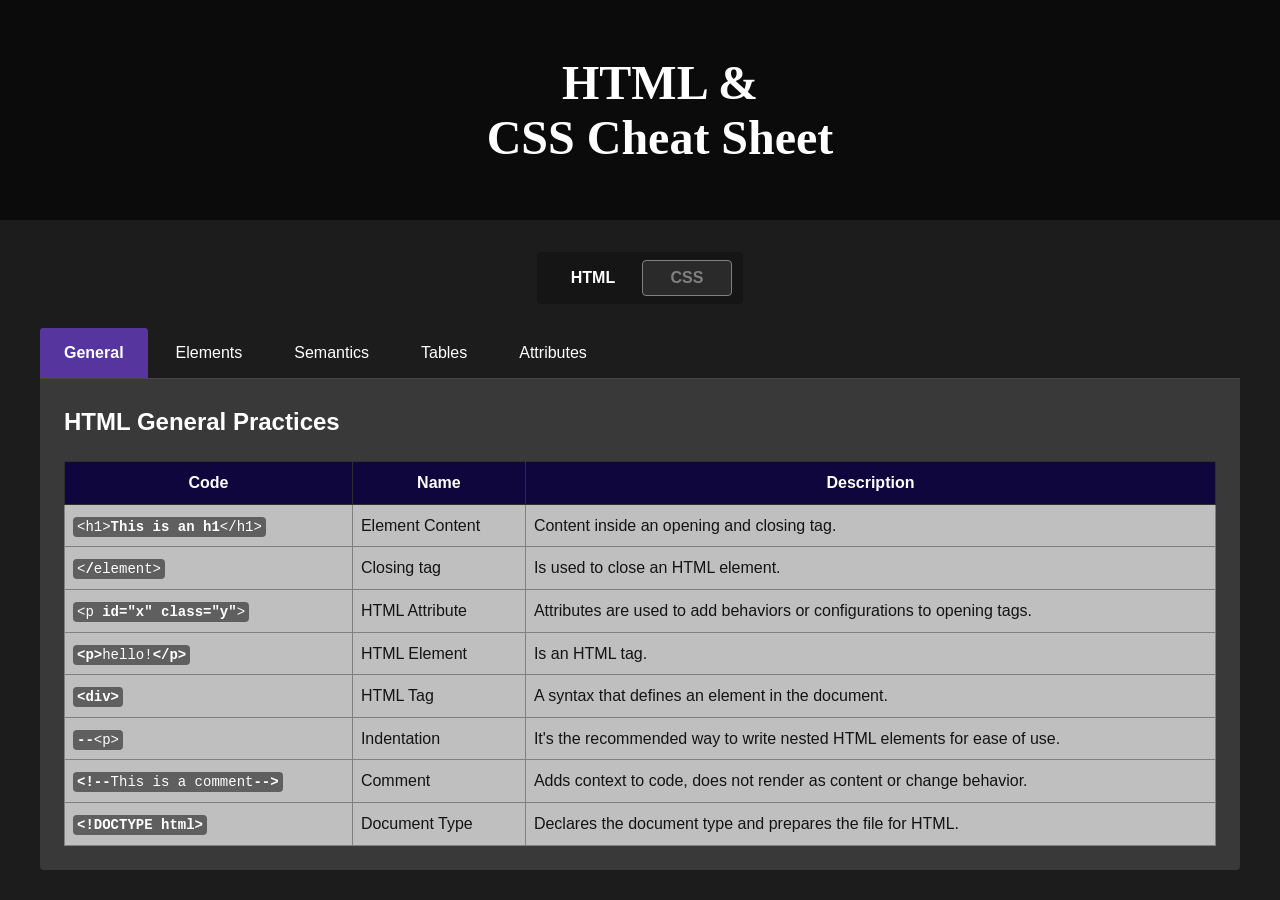
<file: HTML_cheatsheet.html>
<!DOCTYPE html>
<html lang="en">   
<head>
    <meta charset="UTF-8">
    <meta name="viewport" content="width=device-width, initial-scale=1.0">
    <title>HTML &amp; CSS Cheat Sheet</title>
    <link rel="stylesheet" href="/cheatsheet_style.css">
</head>
<body>
    <header>
        <h1>HTML &amp;<br>CSS Cheat Sheet</h1>
    </header>
    <main>
        <div class="tab-bar">
            <button class="btn-current" href="index.html">HTML</button>
            <button class="btn-clickable" href="./css-cheat-sheet.html">CSS</button>
        </div>
        <!---tablist for tabpanels-->
        <ul class="tab-pills" role="tablist">
            <li class="nav-item nav-item-active">
                <a class="nav-item-link" id="tab-general" href="#panel-general" role="tab" aria-controls="panel-general" aria-selected="true">General</a>
            </li>
            <li class="nav-item">
                <a class="nav-item-link" id="tab-elements" href="#panel-elements" role="tab" aria-controls="panel-elements" aria-selected="false">Elements</a>
            </li>
            <li class="nav-item">
                <a class="nav-item-link" id="tab-semantics" href="#panel-semantics" role="tab" aria-controls="panel-semantics" aria-selected="false">Semantics</a>
            </li>
            <li class="nav-item">
                <a class="nav-item-link" id="tab-tables" href="#panel-tables" role="tab" aria-controls="panel-tables" aria-selected="false">Tables</a>
            </li>
            <li class="nav-item">
                <a class="nav-item-link" id="tab-attricutes" href="#panel-attributes" role="tab" aria-controls="panel-attributes" aria-selected="false">Attributes</a>
            </li>
        </ul>
        <!---first Tab Panel-->
    <div id="panel-general" class="tab-panel active" role="tabpanel" aria-labelledby="tab-general" aria-hidden="false" tabindex="-1">
            <h2>HTML General Practices</h2>
            <table>
                <tr>
                    <th class="table-header">Code</th>
                    <th class="table-header">Name</th>
                    <th class="table-header">Description</th>
                </tr>
                <tr>
                    <td class="table-cell"><code class="code-snippet">&lt;h1&gt;<strong>This is an h1</strong>&lt;/h1&gt;</code></td>
                    <td class="table-cell">Element Content</td>
                    <td class="table-cell">Content inside an opening and closing tag.</td>
                </tr>
                <tr>
                    <td class="table-cell"><code class="code-snippet">&lt;<strong>/</strong>element&gt;</code></td>
                    <td class="table-cell">Closing tag</td>
                    <td class="table-cell">Is used to close an HTML element.</td>
                </tr>
                <tr>
                    <td class="table-cell"><code class="code-snippet">&lt;p <strong>id="x" class="y"</strong>&gt;</code></td>
                    <td class="table-cell">HTML Attribute</td>
                    <td class="table-cell">Attributes are used to add behaviors or configurations to opening tags.</td>
                </tr>
                <tr>
                    <td class="table-cell"><code class="code-snippet"><strong>&lt;p&gt;</strong>hello!<strong>&lt;/p&gt;</strong></code></td>
                    <td class="table-cell">HTML Element</td>
                    <td class="table-cell">Is an HTML tag.</td>
                </tr>
                <tr>
                    <td class="table-cell"><code class="code-snippet"><strong>&lt;div&gt;</strong></code></td>
                    <td class="table-cell">HTML Tag</td>
                    <td class="table-cell">A syntax that defines an element in the document.</td>
                </tr>
                <tr>
                    <td class="table-cell"><code class="code-snippet"><strong>--</strong>&lt;p&gt;</code></td>
                    <td class="table-cell">Indentation</td>
                    <td class="table-cell">It's the recommended way to write nested HTML elements for ease of use.</td>
                </tr>
                <tr>
                    <td class="table-cell"><code class="code-snippet"><strong>&lt;!--</strong>This is a comment<strong>--&gt;</strong></code></td>
                    <td class="table-cell">Comment</td>
                    <td class="table-cell">Adds context to code, does not render as content or change behavior.</td>
                </tr>
                <tr>
                    <td class="table-cell"><code class="code-snippet"><strong>&lt;!DOCTYPE html&gt;</strong></code></td>
                    <td class="table-cell">Document Type</td>
                    <td class="table-cell">Declares the document type and prepares the file for HTML.</td>
                </tr>
            </table>
        </div>
        <!---Second Tab Panel-->
    <div id="panel-elements" class="tab-panel" role="tabpanel" aria-labelledby="tab-elements" aria-hidden="true" tabindex="-1">
            <h2>HTML Elements</h2>
            <table>
                <tr>
                    <th class="table-header">Code</th>
                    <th class="table-header">Name</th>
                    <th class="table-header">Description</th>
                </tr>
                <tr>
                    <td class="table-cell"><code class="code-snippet"><strong>&lt;li&gt;</strong></code></td>
                    <td class="table-cell">List Element</td>
                    <td class="table-cell">Creates an element inside an ordered or unordered list.</td>
                </tr>
                <tr>
                    <td class="table-cell"><code class="code-snippet"><strong>&lt;em&gt;</strong></code></td>
                    <td class="table-cell">Emphasis Element</td>
                    <td class="table-cell">Emphazises the enclosed text and renders it in italics.</td>
                </tr>
                <tr>
                    <td class="table-cell"><code class="code-snippet"><strong>&lt;ol&gt;</strong>&lt;li&gt;&lt;/li&gt;<strong>&lt;/ol&gt;</strong></code></td>
                    <td class="table-cell">Ordered List</td>
                    <td class="table-cell">Encloses &lt;li&gt; elements to create numbered lists aka ordered lists.</td>
                </tr>
                <tr>
                    <td class="table-cell"><code class="code-snippet"><strong>&lt;div&gt;</strong>Content<strong>&lt;/div&gt;</strong></code></td>
                    <td class="table-cell">Division Element</td>
                    <td class="table-cell">It's used as an element that contains information and divides the document into sections.</td>
                </tr>
                <tr>
                    <td class="table-cell"><code class="code-snippet"><strong>&lt;br&gt;</strong></code></td>
                    <td class="table-cell">Line break</td>
                    <td class="table-cell">Creates a line break when used within a body of text.</td>
                </tr>
                <tr>
                    <td class="table-cell"><code class="code-snippet"><strong>&lt;h1&gt;&lt;h6&gt;</strong></code></td>
                    <td class="table-cell">Headings</td>
                    <td class="table-cell">Adds six levels of hierarchy headings to organize content.</td>
                </tr>
                <tr>
                    <td class="table-cell"><code class="code-snippet"><strong>&lt;p&gt;</strong>This is text<strong>&lt;/p&gt;</strong></code></td>
                    <td class="table-cell">Paragraph element</td>
                    <td class="table-cell">Display a box of text.</td>
                </tr>
                <tr>
                    <td class="table-cell"><code class="code-snippet"><strong>&lt;ul&gt;</strong>&lt;li&gt;&lt;/li&gt;<strong>&lt;/ul&gt;</strong></code></td>
                    <td class="table-cell">Unordered List</td>
                    <td class="table-cell">Encloses &lt;li&gt; elements to create bulleted lists aka unordered lists.</td>
                </tr>
                <tr>
                    <td class="table-cell"><code class="code-snippet"><strong>&lt;body&gt;</strong>Content<strong>&lt;/body&gt;</strong></code></td>
                    <td class="table-cell">Unordered List</td>
                    <td class="table-cell">Renders content in an HTML document, only use one per file.</td>
                </tr>
                <tr>
                    <td class="table-cell"><code class="code-snippet">&lt;p&gt;This<strong>&lt;span&gt;</strong>text<strong>&lt;/span&gt;</strong>&lt;/p&gt;</code></td>
                    <td class="table-cell">Span Element</td>
                    <td class="table-cell">Used to style inline text, not semantic.</td>
                </tr>
                <tr>
                    <td class="table-cell"><code class="code-snippet">&lt;p&gt;This is<strong>&lt;strong&gt;</strong>Bold<strong>&lt;/strong&gt;</strong>&lt;/p&gt;</code></td>
                    <td class="table-cell">Strong Element</td>
                    <td class="table-cell">Highlights important text, renders it as bold.</td>
                </tr>
                <tr>
                    <td class="table-cell"><code class="code-snippet"><strong>&lt;a href="..."&gt;</strong>link name<strong>&lt;/a&gt;</strong></code></td>
                    <td class="table-cell">Anchor Element</td>
                    <td class="table-cell">Creates clickable links to other elements, files or urls.</td>
                </tr>
                <tr>
                    <td class="table-cell"><code class="code-snippet"><strong>&lt;head&gt;</strong>Metadata stored here<strong>&lt;/head&gt;</strong></code></td>
                    <td class="table-cell">Head Element</td>
                    <td class="table-cell">Contains important information for the HTML file. not rendered visually</td>
                </tr>
                <tr>
                    <td class="table-cell"><code class="code-snippet"><strong>&lt;html&gt;</strong>all html elements<strong>&lt;/html&gt;</strong></code></td>
                    <td class="table-cell">HTML Element</td>
                    <td class="table-cell">Contains all the HTML information of a file.</td>
                </tr>
                <tr>
                    <td class="table-cell"><code class="code-snippet"><strong>&lt;title&gt;</strong>Page Title<strong>&lt;/title&gt;</strong></code></td>
                    <td class="table-cell">Title Element</td>
                    <td class="table-cell">Contains the page's title, displayed by the browser window or tab.</td>
                </tr>
            </table>
        </div>
        <!---third Tab Panel-->
    <div id="panel-semantics" class="tab-panel" role="tabpanel" aria-labelledby="tab-semantics" aria-hidden="true" tabindex="-1">
            <h2>Semantic Elements</h2>
            <table>
                
                <tr>
                    <th class="table-header">Code</th>
                    <th class="table-header">Name</th>
                    <th class="table-header">Description</th>
                </tr>
                  <tr>
                    <td class="table-cell"><code class="code-snippet"><strong>&lt;video</strong> src="...mp4" controls&gt;...</code></td>
                    <td class="table-cell">Video Element</td>
                    <td class="table-cell">Embeds a media player for video playback.</td>
                </tr>
                <tr>
                    <td class="table-cell"><code class="code-snippet"><strong>&lt;img</strong> src="...png"&gt;</code></td>
                    <td class="table-cell">Image Element</td>
                    <td class="table-cell">Embeds an image with a source attribute, does not need a closing tag.</td>
                </tr>
                <tr>
                    <td class="table-cell"><code class="code-snippet"><strong>&lt;embed src="..."/&gt;</strong></code></td>
                    <td class="table-cell">Embed element</td>
                    <td class="table-cell">Used to insert media, not recommended.</td>
                </tr>
                <tr>
                    <td class="table-cell"><code class="code-snippet"><strong>&lt;figure&gt;</strong>&lt;img src="..."&gt;<strong>&lt;/figure&gt;</strong></code></td>
                    <td class="table-cell">Figure Element</td>
                    <td class="table-cell">Used to encapsulate semantically image based media.</td>
                </tr>
                <tr>
                    <td class="table-cell"><code class="code-snippet"><strong>&lt;figcaption&gt;</strong>figure description...<strong>&lt;/figcaption&gt;</strong></code></td>
                    <td class="table-cell">Figcaption Element</td>
                    <td class="table-cell">Used to semantically describe the image inside a figure element.</td>
                </tr>
                <tr>
                    <td class="table-cell"><code class="code-snippet"><strong>&lt;section&gt;</strong>...!<strong>&lt;/section&gt;</strong></code></td>
                    <td class="table-cell">Section Element</td>
                    <td class="table-cell">Defines semantically an area within the file, can be used with article elements.</td>
                </tr>
                <tr>
                    <td class="table-cell"><code class="code-snippet"><strong>&lt;article&gt;</strong>...!<strong>&lt;/article&gt;</strong></code></td>
                    <td class="table-cell">Article Element</td>
                    <td class="table-cell">Used to contextualize information of a section.</td>
                </tr>
            </table>
        </div>
        <!---fourth Tab Panel-->
    <div id="panel-tables" class="tab-panel" role="tabpanel" aria-labelledby="tab-tables" aria-hidden="true" tabindex="-1">
            <h2>Table Elements</h2>
            <table>
                
                <tr>
                    <th class="table-header">Code</th>
                    <th class="table-header">Name</th>
                    <th class="table-header">Description</th>
                </tr>
                  <tr>
                    <td class="table-cell"><code class="code-snippet"><strong>&lt;tr&gt;</strong>...<strong>&lt;/tr&gt;</strong></code></td>
                    <td class="table-cell">Table Row Element</td>
                    <td class="table-cell">Adds a table row to the table, contains data cells.</td>
                </tr>
                <tr>
                    <td class="table-cell"><code class="code-snippet"><strong>&lt;td&gt;</strong>Cell info<strong>&lt;/td&gt;</strong></code></td>
                    <td class="table-cell">Table Data Element</td>
                    <td class="table-cell">Nested inside a row, adds a cell with data inside.</td>
                </tr>
                <tr>
                    <td class="table-cell"><code class="code-snippet"><strong>&lt;thead&gt;</strong>...<strong>&lt;/thead&gt;</strong></code></td>
                    <td class="table-cell">Table Header</td>
                    <td class="table-cell">Defines Semantically the rows of a table that contains the heading information.</td>
                </tr>
                <tr>
                    <td class="table-cell"><code class="code-snippet"><strong>&lt;tbody&gt;</strong>...<strong>&lt;/tbody&gt;</strong></code></td>
                    <td class="table-cell">Table Body</td>
                    <td class="table-cell">Contains the content of the table semantically.</td>
                </tr>
                <tr>
                    <td class="table-cell"><code class="code-snippet"><strong>&lt;th&gt;</strong>Column header<strong>&lt;/th&gt;</strong></code></td>
                    <td class="table-cell">Table Heading</td>
                    <td class="table-cell">Contains the content of the table semantically.</td>
                </tr>
                <tr>
                    <td class="table-cell"><code class="code-snippet"><strong>&lt;tfoot&gt;</strong>...<strong>&lt;/tfoot&gt;</strong></code></td>
                    <td class="table-cell">Table Footer</td>
                    <td class="table-cell">Adds a section within the table defined as the footer, used for summaries. </td>
                </tr>
            </table>
        </div>
        <!---fifth Tab Panel-->
    <div id="panel-attributes" class="tab-panel" role="tabpanel" aria-labelledby="tab-attributes" aria-hidden="true" tabindex="-1">
            <h2>HTML Attributes</h2>
            <table>
                
                <tr>
                    <th class="table-header">Code</th>
                    <th class="table-header">Name</th>
                    <th class="table-header">Description</th>
                </tr>
                  <tr>
                    <td class="table-cell"><code class="code-snippet">&lt;h1 <strong>id="x"</strong>&gt;&lt;/h1&gt;</code></td>
                    <td class="table-cell">Unique ID Attribute</td>
                    <td class="table-cell">Adds an unique identifier to an element, has high hierarchy in css.</td>
                </tr>
                <tr>
                    <td class="table-cell"><code class="code-snippet">&lt;img <strong>alt="x"</strong>/&gt;</code></td>
                    <td class="table-cell">Alt Attribute</td>
                    <td class="table-cell">Adds alternative text, helps accessibility and SEO.</td>
                </tr>
                <tr>
                    <td class="table-cell"><code class="code-snippet">&lt;a href=... <strong>target="x"</strong>&gt;...</code></td>
                    <td class="table-cell">Target Attribute</td>
                    <td class="table-cell">Specifies where and how anchor hyperlinks should be opened</td>
                </tr>
                <tr>
                    <td class="table-cell"><code class="code-snippet">&lt;a <strong>href="#Hey"</strong>&gt;Hey&lt;/a&gt;</code></td>
                    <td class="table-cell">Section Links</td>
                    <td class="table-cell">Ask browser to navigate to correspondig file path.</td>
                </tr>
                <tr>
                    <td class="table-cell"><code class="code-snippet">&lt;a <strong>href=".about"</strong>&gt;about&lt;/a&gt;</code></td>
                    <td class="table-cell">File Path</td>
                    <td class="table-cell">Contains the content of the table semantically.</td>
                </tr>
                <tr>
                    <td class="table-cell"><code class="code-snippet">&lt;th <strong>rowspan="x"</strong>&gt;</code></td>
                    <td class="table-cell">Rowspan Attribute</td>
                    <td class="table-cell">Defines how many rows the cell should occupy.</td>
                </tr>
                <tr>
                    <td class="table-cell"><code class="code-snippet">&lt;th <strong>colspan="x"</strong>&gt;</code></td>
                    <td class="table-cell">Colspan Attribute</td>
                    <td class="table-cell">Defines how many columns the cell should occupy.</td>
                </tr>
            </table>
        </div>
            <script>
                document.addEventListener('DOMContentLoaded', () => {
                    const tabs = Array.from(document.querySelectorAll('[role="tab"]'));
                    const panels = Array.from(document.querySelectorAll('[role="tabpanel"]'));

                    function showPanel(panel) {
                        panels.forEach(p => {
                            p.classList.remove('active');
                            p.setAttribute('aria-hidden', 'true');
                            p.setAttribute('tabindex', '-1');
                        });
                        if (!panel) return;
                        panel.classList.add('active');
                        panel.setAttribute('aria-hidden', 'false');
                        panel.removeAttribute('tabindex');
                    }

                    function activateTab(tab) {
                        if (!tab) return;
                        // deactivate all tabs
                        tabs.forEach(t => t.setAttribute('aria-selected', 'false'));
                        // remove visual active class from nav items
                        document.querySelectorAll('.tab-pills .nav-item-active').forEach(li => li.classList.remove('nav-item-active'));

                        // activate chosen tab
                        tab.setAttribute('aria-selected', 'true');
                        const parentLi = tab.closest('li');
                        if (parentLi) parentLi.classList.add('nav-item-active');

                        // show related panel
                        const panelId = tab.getAttribute('aria-controls');
                        const target = document.getElementById(panelId);
                        showPanel(target);

                        // update URL hash for deep-linking without adding history entries
                        const href = tab.getAttribute('href');
                        if (href && href.startsWith('#')) history.replaceState(null, '', href);
                    }

                    // click & keyboard
                    tabs.forEach((tab, index) => {
                        tab.addEventListener('click', e => {
                            e.preventDefault();
                            activateTab(tab);
                            // move focus to panel for keyboard users
                            const panel = document.getElementById(tab.getAttribute('aria-controls'));
                            if (panel) panel.focus();
                        });

                        tab.addEventListener('keydown', e => {
                            const { key } = e;
                            if (key === 'ArrowRight') { e.preventDefault(); tabs[(index + 1) % tabs.length].focus(); }
                            if (key === 'ArrowLeft') { e.preventDefault(); tabs[(index - 1 + tabs.length) % tabs.length].focus(); }
                            if (key === 'Home') { e.preventDefault(); tabs[0].focus(); }
                            if (key === 'End') { e.preventDefault(); tabs[tabs.length - 1].focus(); }
                            if (key === 'Enter' || key === ' ') { e.preventDefault(); activateTab(document.activeElement); }
                        });
                    });

                    // respond to hash changes (deep links / back button)
                    window.addEventListener('hashchange', () => {
                        const hash = location.hash;
                        const tab = tabs.find(t => t.getAttribute('href') === hash || ('#' + t.getAttribute('aria-controls')) === hash);
                        if (tab) activateTab(tab);
                    });

                    // initial activation preference: hash > aria-selected=true > nav-item-active in markup > first tab
                    const hashTab = tabs.find(t => t.getAttribute('href') === location.hash || ('#' + t.getAttribute('aria-controls')) === location.hash);
                    const ariaTab = tabs.find(t => t.getAttribute('aria-selected') === 'true');
                    const navActive = document.querySelector('.tab-pills .nav-item-active a[role="tab"]');
                    const start = hashTab || ariaTab || navActive || tabs[0];
                    if (start) activateTab(start);
                });
            </script>
    </main>
</body>
</html>
</file>
<file: cheatsheet_style.css>
body {
    background: #1c1c1c;
    margin: 0;
    width: auto;
    align-items: center;
    min-height: 100vh;
}
main {
    width:auto;
    box-sizing: border-box;
    padding: 0px 16px; /* breathing room from top and sides */
    flex-wrap: wrap;
    justify-content: center;
}
header {
    background-image: url("https://t4.ftcdn.net/jpg/08/82/67/43/360_F_882674305_GaSfsWFBvg4c5J2yTRVBhyyAo6vz85Ha.jpg");
    height: 180px;
    width: 100%;
    padding: 20px;
    margin-bottom: 32px;
}

/* Darken header image with a colored overlay without affecting the H1 text */
header {
    position: relative; /* establish stacking context for pseudo-element */
    background-size: cover;
    background-position: center;
    display: flex;
    align-items: center; /* vertical center */
    justify-content: center; /* horizontal center */
}

:root {
    --header-overlay-color: 0, 0, 0; /* RGB for overlay (black) */
    --header-overlay-alpha: 0.60; /* opacity: 0 = transparent, 1 = opaque */
}

header::before {
    content: '';
    position: absolute;
    inset: 0; /* top:0; right:0; bottom:0; left:0 */
    background-color: rgba(var(--header-overlay-color), var(--header-overlay-alpha));
    pointer-events: none; /* allow clicks through overlay */
    z-index: 1;
}

header h1 {
    position: relative; /* place above overlay */
    z-index: 2;
    margin: 0;
}
h1 {
    font-size: 48px;
    color: white;
    /* remove fixed height so text can center vertically */
    height: auto;
    text-align: center;
    width: auto;
}
.tab-bar{
    padding: 8px;
    background-color: #151515;
    max-width: 190px;
    margin: auto;
    text-align: center;
    border-radius: 4px;
}
.btn-current, .btn-clickable {
    font-weight: bold;
    font-size: 16px;
    padding: 8px 16px;
    display: inline;
    width: 90px;
    border-radius: 4px;;
}
.btn-current {
    background-color: #151515;
    color: white;
    border: 0;
}
.btn-clickable {
    background-color: #2a2a2a;
    color: gray;
    border: 1px solid gray;
}
.btn-clickable:hover {
    background-color: #3a3a3a;
    color: white;
}

/* Main information, tabs */
.tab-pills{
    box-sizing: border-box;
    width: auto;
    text-align: left;
    border-bottom: 1px #464545  solid;
    padding: 0%;
    margin-bottom: 0;
    margin: 24px auto 0;
    max-width: 1200px;
}
.nav-item-active{
    font-weight: 700;
    color: white;
    background-color: #57359e;
    border-radius: 4px 4px 0px 0px;
    padding: 16px 24px;
    display: inline-block;
    border: none;
}

/* Make the clickable area the anchor itself to avoid layout shifts
   and keep visual styles consistent across tabs. */
.tab-pills li {
    margin: 0;
    padding: 0; /* remove padding on li so anchors control size */
}
.tab-pills .nav-item-link {
    display: inline-block;
    padding: 16px 24px;
    color: inherit;
}
.tab-pills .nav-item-link[aria-selected="true"],
.tab-pills .nav-item.nav-item-active .nav-item-link {
    font-weight: 700;
    background-color: #57359e;
    color: white;
    border-radius: 4px 4px 0 0;
}
.tab-pills .nav-item-link:focus {
    outline: 2px solid #fff;
    outline-offset: 0px;
}

/* Hide panels by default, show when .active is set by JS */
.tab-panel {
    display: none;
}
.tab-panel.active {
    display: block;
}
.nav-item{
    color: white;
    font-weight: 300;
    font-size: 16px;
    height: auto;
    width: auto;
    padding: 16px 24px;
    display: inline-block;
    border-radius: 4px 4px 0px 0px;
}
.nav-item:hover{
    color: white;
    background-color: #0b0b0b;
    font-weight: 300;
    font-size: 16px;
    height: auto;
    width: auto;
    display: inline-block;
    border-radius: 4px 4px 0px 0px;
}
a{
    text-decoration: none;
    color: inherit;
    font-family: Arial, Helvetica, sans-serif;
}
/* Tab panel */
.tab-panel {
    background-color: rgb(57, 57, 57);
    line-height: 1.6;
    padding: 24px;
    margin: 0 auto; /* center horizontally */
    border-radius: 0px 0px 4px 4px;
    width: auto;
    max-width: 1200px; /* constrain width so centering is visible */
    box-sizing: border-box;
}
h2 {
    color: white;
    font-weight: bold;
    font-family:Arial, Helvetica, sans-serif;
    margin-top: 0;
    width: auto;
}
table {
    width: 100%;
    border-collapse: collapse;
}
th{
    font-family:Arial, Helvetica, sans-serif;
    color: white;
    font-weight: bold;
    background-color: #0e063d;
    padding: 8px;
    border: solid 1px rgb(47, 47, 47);
    margin: 0;
}
td {
    font-family:Arial, Helvetica, sans-serif;
    color: rgb(20, 20, 20);
    padding: 8px;
    border: solid 1px gray;
    margin: 0;
    background-color: #bfbfbf;
    border-spacing: 0;
    gap: 0;
}
code {
    background-color: #5f5f5f;
    color: #ffffff;
    padding: 2px 4px;
    border-radius: 4px;
    font-family: 'Courier New', Courier, monospace;
    font-size: 14px;
}
.tab-panel { display: none; }
.tab-panel.active { display: block; }
.nav-item-link[aria-selected="true"] { font-weight: bold; }
</file>
